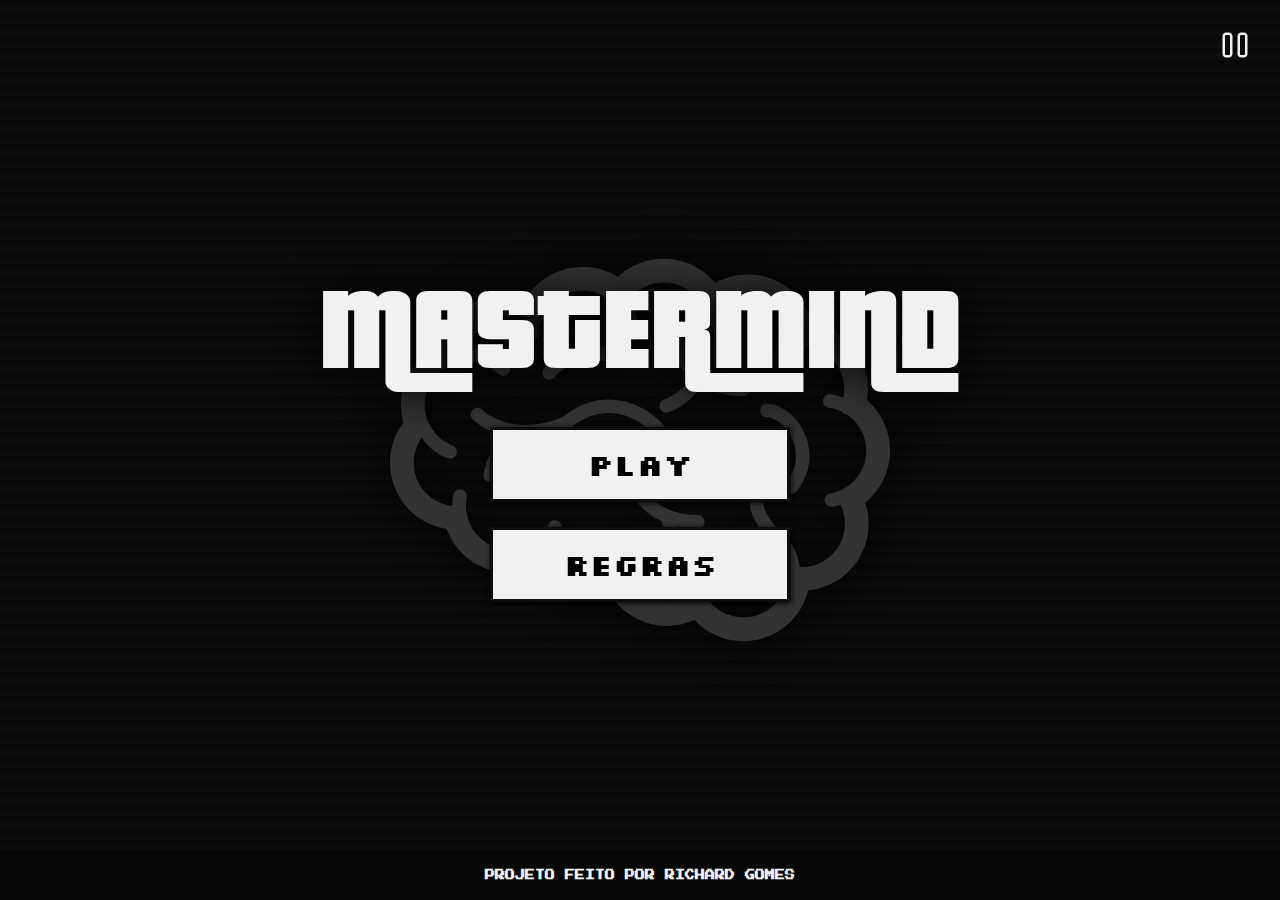
<file: index.html>
<!DOCTYPE html>
<html lang="pt-br">
  <head>
    <meta charset="UTF-8" />
    <meta name="viewport" content="width=device-width, initial-scale=1.0" />
    <link rel="stylesheet" href="./css/style.css" />
    <link rel="shortcut icon" href="./images/brain.svg" type="image/x-icon" />
    <title>Projeto MasterMind</title>
  </head>
  <body>
    <main>
      <h1>MASTERMIND</h1>
      <audio id="bg-music" src="./tracks/trilha1.mp3" autoplay loop></audio>
      <div id="background">
        <img
          id="brain"
          src="./images/draw-brain.svg"
          alt="Imagem de um Cérebro"
          width="200px"
        />
      </div>
      <div id="botoes">
        <a class="jogar" href="#">
          <button class="jogar">PLAY</button>
        </a>
        <a class="regras" href="#">
          <button class="regras">REGRAS</button>
        </a>
        <img
          id="control-icon"
          src="./images/pause.svg"
          alt="Botão de Pausa"
          width="30px"
        />
      </div>
    </main>
    <footer>
      <b>Projeto feito por Richard Gomes</b>
    </footer>
    <script src="./js/script.js"></script>
  </body>
</html>
</file>
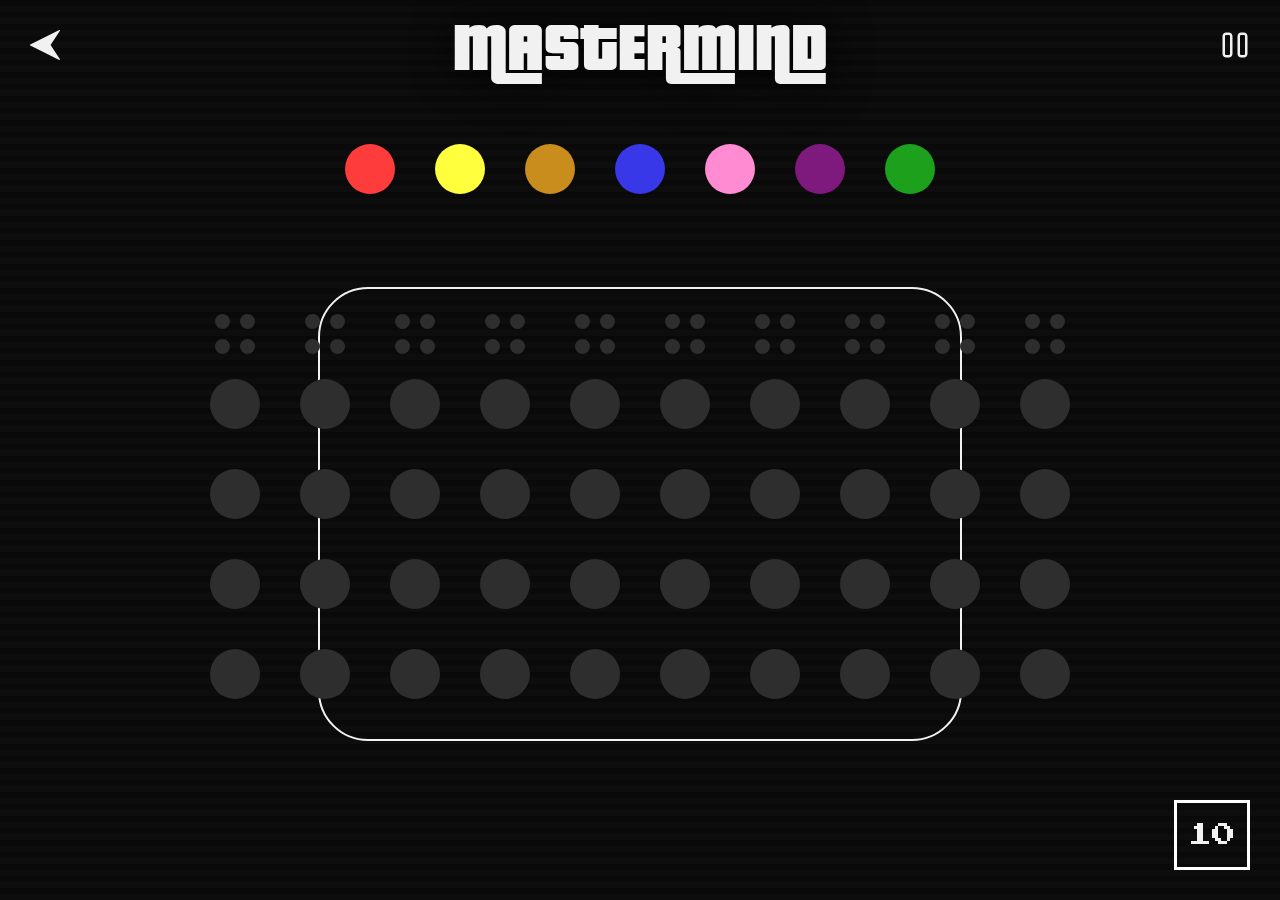
<file: pages/play.html>
<!DOCTYPE html>
<html lang="pt-br">
  <head>
    <meta charset="UTF-8" />
    <meta name="viewport" content="width=device-width, initial-scale=1.0" />
    <link rel="stylesheet" href="/css/play.css" />
    <link rel="shortcut icon" href="/images/brain.svg" type="image/x-icon" />
    <title>Projeto MasterMind</title>
  </head>
  <body>
    <div id="audio">
      <audio id="bg-music" src="/tracks/trilha1.mp3" autoplay loop></audio>
      <img
        id="control-icon"
        src="/images/pause.svg"
        alt="Botão de Pausa"
        width="30px"
      />
    </div>
    <div id="voltar-button">
      <a href="#">
        <img
          id="voltar"
          src="/images/left-arrow.svg"
          alt="Botão de Pausa"
          width="30px"
        />
      </a>
    </div>
    <div id="mastermind">
        <div id="title">
          <h1>MASTERMIND</h1>
        </div>
        <div id="cores">
          <div class="color" id="vermelho"></div>
          <div class="color" id="amarelo"></div>
          <div class="color" id="laranja"></div>
          <div class="color" id="azul"></div>
          <div class="color" id="rosa"></div>
          <div class="color" id="roxo"></div>
          <div class="color" id="verde"></div>
        </div>
        <div id="board">
          <!-- Tentativa 1 -->
          <div class="tentativa" id="tentativa1">
            <div class="four-hole">
              <div class="four-hole-left four-holeT1"></div>
              <div class="four-hole-left four-holeT1"></div>
              <div class="four-hole-right four-holeT1"></div>
              <div class="four-hole-right four-holeT1"></div>
            </div>
            <div class="hole holeT1" id="hole1"></div>
            <div class="hole holeT1" id="hole2"></div>
            <div class="hole holeT1" id="hole3"></div>
            <div class="hole holeT1" id="hole4"></div>
          </div>

          <!-- Tentativa 2 -->
          <div class="tentativa" id="tentativa2">
            <div class="four-hole">
              <div class="four-hole-left four-holeT2"></div>
              <div class="four-hole-left four-holeT2"></div>
              <div class="four-hole-right four-holeT2"></div>
              <div class="four-hole-right four-holeT2"></div>
            </div>
            <div class="hole holeT2" id="hole5"></div>
            <div class="hole holeT2" id="hole6"></div>
            <div class="hole holeT2" id="hole7"></div>
            <div class="hole holeT2" id="hole8"></div>
          </div>

          <!-- Tentativa 3 -->
          <div class="tentativa" id="tentativa3">
            <div class="four-hole">
              <div class="four-hole-left four-holeT3"></div>
              <div class="four-hole-left four-holeT3"></div>
              <div class="four-hole-right four-holeT3"></div>
              <div class="four-hole-right four-holeT3"></div>
            </div>
            <div class="hole holeT3" id="hole9"></div>
            <div class="hole holeT3" id="hole10"></div>
            <div class="hole holeT3" id="hole11"></div>
            <div class="hole holeT3" id="hole12"></div>
          </div>

          <!-- Tentativa 4 -->
          <div class="tentativa" id="tentativa4">
            <div class="four-hole">
              <div class="four-hole-left four-holeT4"></div>
              <div class="four-hole-left four-holeT4"></div>
              <div class="four-hole-right four-holeT4"></div>
              <div class="four-hole-right four-holeT4"></div>
            </div>
            <div class="hole holeT4" id="hole13"></div>
            <div class="hole holeT4" id="hole14"></div>
            <div class="hole holeT4" id="hole15"></div>
            <div class="hole holeT4" id="hole16"></div>
          </div>

          <!-- Tentativa 5 -->
          <div class="tentativa" id="tentativa5">
            <div class="four-hole">
              <div class="four-hole-left four-holeT5"></div>
              <div class="four-hole-left four-holeT5"></div>
              <div class="four-hole-right four-holeT5"></div>
              <div class="four-hole-right four-holeT5"></div>
            </div>
            <div class="hole holeT5" id="hole17"></div>
            <div class="hole holeT5" id="hole18"></div>
            <div class="hole holeT5" id="hole19"></div>
            <div class="hole holeT5" id="hole20"></div>
          </div>

          <!-- Tentativa 6 -->
          <div class="tentativa" id="tentativa6">
            <div class="four-hole">
              <div class="four-hole-left four-holeT6"></div>
              <div class="four-hole-left four-holeT6"></div>
              <div class="four-hole-right four-holeT6"></div>
              <div class="four-hole-right four-holeT6"></div>
            </div>
            <div class="hole holeT6" id="hole21"></div>
            <div class="hole holeT6" id="hole22"></div>
            <div class="hole holeT6" id="hole23"></div>
            <div class="hole holeT6" id="hole24"></div>
          </div>

          <!-- Tentativa 7 -->
          <div class="tentativa" id="tentativa7">
            <div class="four-hole">
              <div class="four-hole-left four-holeT7"></div>
              <div class="four-hole-left four-holeT7"></div>
              <div class="four-hole-right four-holeT7"></div>
              <div class="four-hole-right four-holeT7"></div>
            </div>
            <div class="hole holeT7" id="hole25"></div>
            <div class="hole holeT7" id="hole26"></div>
            <div class="hole holeT7" id="hole27"></div>
            <div class="hole holeT7" id="hole28"></div>
          </div>

          <!-- Tentativa 8 -->
          <div class="tentativa" id="tentativa8">
            <div class="four-hole">
              <div class="four-hole-left four-holeT8"></div>
              <div class="four-hole-left four-holeT8"></div>
              <div class="four-hole-right four-holeT8"></div>
              <div class="four-hole-right four-holeT8"></div>
            </div>
            <div class="hole holeT8" id="hole29"></div>
            <div class="hole holeT8" id="hole30"></div>
            <div class="hole holeT8" id="hole31"></div>
            <div class="hole holeT8" id="hole32"></div>
          </div>

          <!-- Tentativa 9 -->
          <div class="tentativa" id="tentativa9">
            <div class="four-hole">
              <div class="four-hole-left four-holeT9"></div>
              <div class="four-hole-left four-holeT9"></div>
              <div class="four-hole-right four-holeT9"></div>
              <div class="four-hole-right four-holeT9"></div>
            </div>
            <div class="hole holeT9" id="hole33"></div>
            <div class="hole holeT9" id="hole34"></div>
            <div class="hole holeT9" id="hole35"></div>
            <div class="hole holeT9" id="hole36"></div>
          </div>

          <!-- Tentativa 10 -->
          <div class="tentativa" id="tentativa10">
            <div class="four-hole">
              <div class="four-hole-left four-holeT10"></div>
              <div class="four-hole-left four-holeT10"></div>
              <div class="four-hole-right four-holeT10"></div>
              <div class="four-hole-right four-holeT10"></div>
            </div>
            <div class="hole holeT10" id="hole37"></div>
            <div class="hole holeT10" id="hole38"></div>
            <div class="hole holeT10" id="hole39"></div>
            <div class="hole holeT10" id="hole40"></div>
          </div>
        </div>
        <button id="botaoConcluir">Concluir Jogada</button>
        <a href="./play.html">
          <button id="tentarNovamente">Jogar Novamente</button>
        </a>
        <h2 id="resultadoJogada"></h2>
        <h2 id="jogadasRestantes">10</h2>
    </div>
    <script src="/js/script.js"></script>
  </body>
</html>
</file>
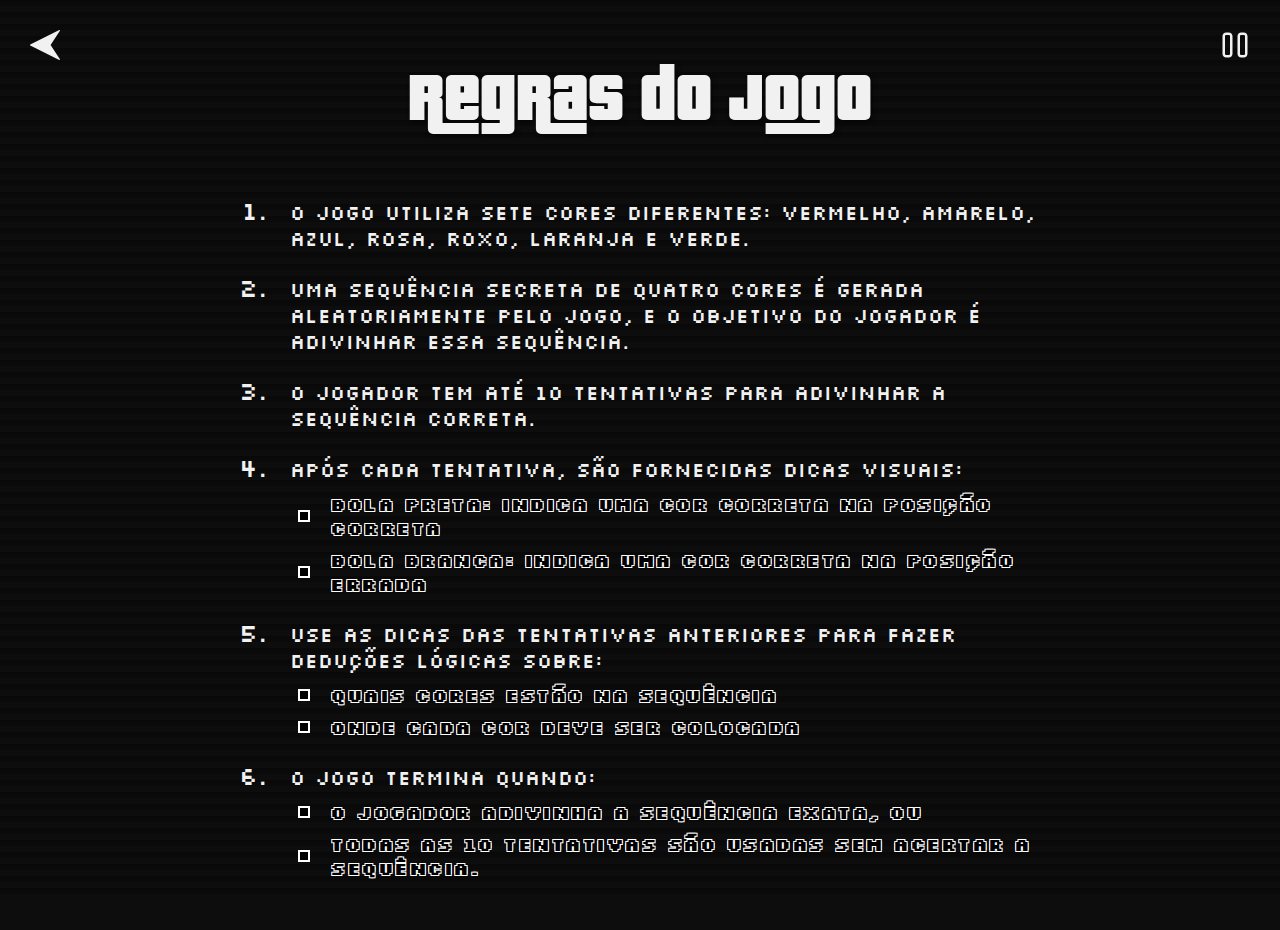
<file: pages/regras.html>
<!DOCTYPE html>
<html lang="pt-br">
  <head>
    <meta charset="UTF-8" />
    <meta name="viewport" content="width=device-width, initial-scale=1.0" />
    <link rel="stylesheet" href="/css/play.css" />
    <link rel="shortcut icon" href="/images/brain.svg" type="image/x-icon" />
    <title>Projeto MasterMind</title>
  </head>
  <body id="body-regras">
    <div id="audio">
      <audio id="bg-music" src="/tracks/trilha1.mp3" autoplay loop></audio>
      <img
        id="control-icon"
        src="/images/pause.svg"
        alt="Botão de Pausa"
        width="30px"
      />
    </div>
    <a href="#">
      <img
        id="voltar"
        src="/images/left-arrow.svg"
        alt="Botão de Pausa"
        width="30px"
      />
    </a>
    <div class="main-regras">
      <h2>Regras do Jogo</h2>
      <ol>
        <li>
          O jogo utiliza sete cores diferentes: vermelho, amarelo, azul, rosa,
          roxo, laranja e verde.
        </li>
        <li>
          Uma sequência secreta de quatro cores é gerada aleatoriamente pelo jogo, e o objetivo do jogador é adivinhar essa sequência.
        </li>
        <li>
          O jogador tem até 10 tentativas para adivinhar a sequência correta.
        </li>
        <li>
          Após cada tentativa, são fornecidas dicas visuais:
          <ul>
            <li>Bola preta: indica uma cor correta na posição correta</li>
            <li>Bola branca: indica uma cor correta na posição errada</li>
          </ul>
        </li>
        <li>
          Use as dicas das tentativas anteriores para fazer deduções lógicas
          sobre:
          <ul>
            <li>Quais cores estão na sequência</li>
            <li>Onde cada cor deve ser colocada</li>
          </ul>
        </li>
        <li>
          O jogo termina quando:
          <ul>
            <li>O jogador adivinha a sequência exata, ou</li>
            <li>Todas as 10 tentativas são usadas sem acertar a sequência.</li>
          </ul>
        </li>
      </ol>
    </div>
    <script src="/js/script.js"></script>
  </body>
</html>
</file>
<file: css/style.css>
@import url("https://fonts.googleapis.com/css2?family=Oxanium:wght@200..800&family=Press+Start+2P&family=Silkscreen:wght@400;700&display=swap");

@font-face {
  font-family: "MasterMind";
  src: url(/fonts/pricedown\ bl.otf) format("opentype");
}

* {
  margin: 0;
  padding: 0;
  text-align: center;
  user-select: none;
}
html,
body {
  height: 100%; /* Garante que o HTML e o body ocupem 100% da altura da página */
  display: flex;
  flex-direction: column;
  background-color: #0d0d0d;
  color: #f1f1f1;
  z-index: -1;
}
body {
  background: repeating-linear-gradient(
    rgba(0, 0, 0, 0.322), /* Linhas mais escuras */ 
    rgba(0, 0, 0, 0.205) 6px, /* Espessura da linha: 6px */ 
    transparent 6px,
    transparent 12px
    /* Espaçamento total: 12px (6px de linha + 6px de espaço) */
  );
}
main {
  flex: 1; /* Faz com que o 'main' ocupe o espaço disponível, empurrando o footer para baixo */
  display: flex;
  justify-content: center;
  align-items: center;
  text-align: center;
  flex-direction: column;
}
h1 {
  font-family: "MasterMind";
  font-size: 120px;
  color: #f1f1f1;
  filter: drop-shadow(1px 1px 20px rgb(0, 0, 0));
}

#background {
  position: fixed;
  top: 0;
  left: 0;
  width: 100%;
  height: 100%;
  z-index: -1;
  overflow: hidden;
  display: flex;
  justify-content: center;
  align-items: center;
}

#background::after {
  content: "";
  position: absolute;
  top: 0;
  left: 0;
  width: 100%;
  height: 100%;
}

#brain {
  position: fixed;
  z-index: -1; /* Coloca a imagem atrás dos outros elementos */
  width: 50%;
  max-width: 500px; /* Garante que a imagem não fique muito grande em telas grandes */
  min-width: 350px;
  filter: drop-shadow(1px 1px 20px rgb(0, 0, 0));
}

a, a:visited {
  text-decoration: none;
  color: inherit; /* Opcional: mantém a cor do texto */
}

button {
  width: 300px;
  margin-top: 5%;
  padding: 15px 60px;
  font-size: 30px;
  font-family: "Silkscreen", sans-serif;
  font-weight: bold;
  font-style: normal;
  background-color: #f1f1f1;
  color: #000;
  transition: 0.25s;
  border: 3px solid #0d0d0d;
  filter: drop-shadow(1px 1px 3px rgb(0, 0, 0));
}

button:hover {
  cursor: pointer;
  background-color: #000000;
  color: #f1f1f1;
  border: 3px solid #f1f1f1;
  border-radius: 0;
  transform: translate(-5px, -5px);
}

#control-icon {
  position: fixed;
  top: 30px;
  right: 30px;
  z-index: 1;
  width: 30px;
  cursor: pointer;
}

#botoes {
  display: flex;
  flex-direction: column;
  gap: 10px; /* Define um espaço de 10px entre os botões */
  margin-top: 20px;
}

footer {
  text-align: center;
  padding: 20px;
  background-color: #070707;
  font-family: "Press Start 2P", system-ui;
  font-weight: 400;
  font-style: normal;
  font-size: 10px;
  text-transform: uppercase;
  color: #f1f1f1;
}

@media (max-width: 768px) {

  

  /* Reduz o tamanho do título */
  h1 {
    font-size: 60px; /* Tamanho menor para caber na tela do celular */
  }

  /* Ajusta o tamanho da imagem #brain */
  #brain {
    max-width: 250px;
    min-width: 1200px;
  }

  /* Reduz o tamanho dos botões */
  button {
    font-size: 20px; /* Tamanho da fonte menor */
    padding: 10px 40px;
  }

  /* Ajusta o ícone de controle */
  #control-icon {
    top: 20px;
    right: 20px;
    width: 25px; /* Ícone menor para telas pequenas */
  }

  /* Ajuste dos elementos no container #botoes */
  #botoes {
    gap: 8px; /* Reduz o espaço entre os botões */
    margin-top: 15px;
  }

  /* Ajusta o tamanho da fonte do rodapé */
  footer {
    font-size: 8px;
    padding: 15px;
  }
}
</file>
<file: css/play.css>
@import url("https://fonts.googleapis.com/css2?family=Oxanium:wght@200..800&family=Press+Start+2P&family=Silkscreen:wght@400;700&display=swap");

@font-face {
  font-family: "MasterMind";
  src: url(/fonts/pricedown\ bl.otf) format("opentype");
}

* {
  margin: 0;
  padding: 0;
  text-align: center;
  user-select: none;
}
html,
body {
  position: relative;
  height: 100%;
  display: flex;
  flex-direction: column;
  background-color: #0d0d0d;
  color: #f1f1f1;
  z-index: -1;
}
body {
  background: repeating-linear-gradient(
    rgba(0, 0, 0, 0.322),
    rgba(0, 0, 0, 0.205) 6px,
    transparent 6px,
    transparent 12px
  );
}

h1 {
  font-family: "MasterMind";
  font-size: 70px;
  color: #f1f1f1;
  filter: drop-shadow(1px 1px 20px rgb(0, 0, 0));
}

#control-icon {
  position: fixed;
  top: 30px;
  right: 30px;
  z-index: 1;
  width: 30px;
  cursor: pointer;
}

#voltar {
  position: fixed;
  top: 30px;
  left: 30px;
  z-index: 1;
  width: 30px;
  cursor: pointer;
}

.main-regras {
  padding: 30px;
  margin: 20px auto;
  max-width: 800px;
  flex: 1; /* Faz com que o 'main' ocupe o espaço disponível, empurrando o footer para baixo */
  display: flex;
  justify-content: center;
  align-items: center;
  text-align: center;
  flex-direction: column;
  display: flex;
  justify-content: center;
  align-items: center;
  text-align: center;
  flex-direction: column;
}

.main-regras h2 {
  font-family: "MasterMind", sans-serif;
  font-size: 70px;
  color: #f1f1f1;
  margin-bottom: 60px;
  text-shadow: 2px 2px 4px rgba(0, 0, 0, 0.5);
}

.main-regras ol {
  font-family: "Silkscreen", sans-serif;
  font-size: 32px;
  color: #f1f1f1;
  padding-left: 40px;
}

.main-regras ol li {
  font-size: 20px;
  padding-left: 10px;
  text-align: left;
}

.main-regras ol::marker {
  font-size: 32px;
  color: #ff6b6b;
  font-weight: bold;
}

.main-regras li {
  margin-bottom: 20px;
}

.main-regras li::marker{
  font-size: 25px;
}

.main-regras ul {
  list-style-type: none; /* Remove os marcadores padrão */
  padding-left: 30px; /* Aumenta o padding para acomodar os novos marcadores */
  margin-top: 10px;
}

.main-regras ul li {
  color: black;
  text-shadow: 
    -1px -1px 0 #fff,  
     1px -1px 0 #fff,
    -1px  1px 0 #fff,
     1px  1px 0 #fff;
  font-size: 18px;
  margin-bottom: 8px;
  font-weight: bold;
  letter-spacing: 0.5px;
  position: relative; /* Para posicionamento do pseudo-elemento */
  text-align: left; /* Alinha o texto à esquerda */
}

.main-regras ul li::before {
  content: '';
  position: absolute;
  left: -20px;
  top: 50%;
  transform: translateY(-50%);
  width: 8px;
  height: 8px;
  background-color: black;
  box-shadow: 
    0 0 0 1px #fff,
    0 0 0 2px #fff;
}

#board{
  margin-top: 100px;
  display: flex;
  align-items: center;
  justify-content: center;
  width: 50%;
  height: 50%;
  z-index: -1;
  border: #f1f1f1 2px solid;
  position: absolute;
  top: 46%;
  left: 50%;
  transform: translate(-50%, -50%);
  border-radius: 50px;
}

.hole{
  width: 50px;
  height: 50px;
  margin: 20px;
  background-color: #2e2e2e;
  border-radius: 50%;
  transition: 0.2s;
}

.tentativa{
  display: flex;
  flex-direction: column;
  align-items: center;
}

.four-hole{
  width: 50px;
  height: 50px;
  display: grid;
  grid-template-columns: repeat(2, 1fr); /* Cria 2 colunas de largura igual */
}

.four-hole-left{
  display: flex;
  box-sizing: content-box;
  width: 15px;
  height: 15px;
  margin: 5px 5px;
  background-color: #2e2e2e;
  border-radius: 50%;
}

.four-hole-right{
  display: flex;
  box-sizing: content-box;
  width: 15px;
  height: 15px;
  margin: 5px 5px;
  background-color: #2e2e2e;
  border-radius: 50%;
}

#cores{
  display: flex;
  justify-content: center;
  margin-top: 40px;
}

.color{
  display: flex;
  flex-direction: row;
  width: 50px;
  height: 50px;
  margin: 20px;
  border-radius: 50%;
  cursor: pointer;
  transition: 0.3s;
}

.color:hover{
  transition: 0.3s;
  width: 40px;
  height: 40px;
}

#amarelo{
  background-color: rgb(255, 255, 62);
}

#vermelho{
  background-color: rgb(255, 60, 60);
}

#verde{
  background-color: rgb(29, 161, 29);
}

#azul{
  background-color: rgb(56, 56, 233);
}

#roxo{
  background-color: rgb(126, 25, 126);
}

#rosa{
  background-color: rgb(255, 140, 211);
}

#laranja{
  background-color: rgb(201, 141, 30);
}

button {
  display: none;
  justify-content: center;
  align-items: center;
  position: absolute;
  bottom: 5%;
  left: 50%;
  transform: translateX(-50%);
  padding: 15px 60px;
  font-size: 30px;
  font-family: "Silkscreen", sans-serif;
  font-weight: bold;
  font-style: normal;
  background-color: #f1f1f1;
  color: #000;
  transition: 0.25s;
  border: 3px solid #0d0d0d;
  filter: drop-shadow(1px 1px 3px rgb(0, 0, 0));
  text-align: center;
}

button:hover {
  cursor: pointer;
  background-color: #000000;
  color: #f1f1f1;
  border: 3px solid #f1f1f1;
  border-radius: 0;
}

#jogadasRestantes {
  display: inline-block;
  font-family: "Press Start 2P", system-ui;
  min-width: 50px;
  font-weight: 400;
  border: 3px solid white;
  padding: 20px 10px;
  position: fixed;
  bottom: 30px; /* Define a distância do canto inferior */
  right: 30px; /* Define a distância do canto direito */
  top: auto; /* Remove a posição do topo */
  left: auto; /* Remove a posição da esquerda */
}

#resultadoJogada{
  font-family: "Silkscreen", sans-serif;
  margin-top: 16px;
}

@media (max-width: 768px) {
/* Mudança na página de regras */

  .main-regras{
    margin: 0;
    padding: 7px 40px;
  }

  .main-regras h2{
    margin-bottom: 40px;
    font-size: 40px;

  }

  #control-icon {
    top: 20px;
    right: 20px;
    width: 25px;
  }

  img#voltar {
    top: 20px;
    left: 20px;
    width: 25px;
  }

/* Mudança na página do game */

  #body-regras{
    overflow: auto;
  }

  html, body{
    overflow: hidden;
  }

  h1{
    font-size: 40px;
    margin-top: 5px;
  }

  #jogadasRestantes {
    font-size: 15px;
    padding: 15px 0px;
    bottom: 20px; /* Define a distância do canto inferior */
    right: 20px; /* Define a distância do canto direito */
    top: auto; /* Remove a posição do topo */
    left: auto; /* Remove a posição da esquerda */
  }

  #cores {
    display: grid;
    grid-template-columns: repeat(4, auto); /* Primeira linha com 3 cores */
    grid-template-rows: auto auto; /* Duas linhas */
    gap: 10px; /* Espaço entre as cores */
    justify-content: center;
    margin: 20px auto; /* Centraliza o grid e adiciona espaço em cima */
    max-width: 150px; /* Limita a largura para centralização */
  }
  
  .color {
    width: 35px;
    height: 35px;
    border-radius: 50%;
    cursor: pointer;
    transition: 0.3s;
    margin: 10px;
  }

  #board {
    display: grid;
    grid-template-columns: repeat(5, auto); /* 4 espaços para 'hole' e 1 para 'four-hole' */
    grid-template-rows: repeat(10, auto); /* 10 linhas no total */
    gap: 10px; /* Espaçamento entre os elementos */
    justify-content: center;
    padding: 20px 60px;
    margin: 120px auto;
  }

  .tentativa {
    display: contents; /* Permite que cada linha funcione como uma unidade no grid */
  }

  .hole {
    width: 30px;
    height: 30px;
    margin: 0;
    background-color: #2e2e2e;
    border-radius: 50%;
    transition: 0.2s;
    margin-right: 15px;
  }

  .four-hole {
    width: 30px;
    height: 30px;
    display: grid;
    grid-template-columns: repeat(2, 1fr); /* Dividido em 2 colunas */
    grid-template-rows: repeat(2, 1fr); /* Dividido em 2 linhas */
    gap: 2px; /* Pequeno espaço entre os elementos */
    margin-right: 15px;
  }

  .four-hole-left, .four-hole-right {
    width: 10px;
    height: 10px;
    margin: 0;
    background-color: #2e2e2e;
    border-radius: 50%;
  }

  button{
    display: none;
    font-size: 20px;
    padding: 0px 20px;
    position: fixed;
    bottom: 16px;
  }

  #resultadoJogada {
    font-family: "Silkscreen", sans-serif;
    font-size: 16px;
    color: #f1f1f1;
    margin: 10px auto;
    padding: 0 20px;
    text-align: center;
    width: calc(100% - 40px);
    text-shadow: 2px 2px 4px rgba(0, 0, 0, 0.5);
  }

  /* Centraliza o #cores entre o h1 e o #board quando #resultadoJogada está vazio */
  #resultadoJogada:empty + #cores {
    margin-top: 40px;
    margin-bottom: 40px;
  }
}
</file>
